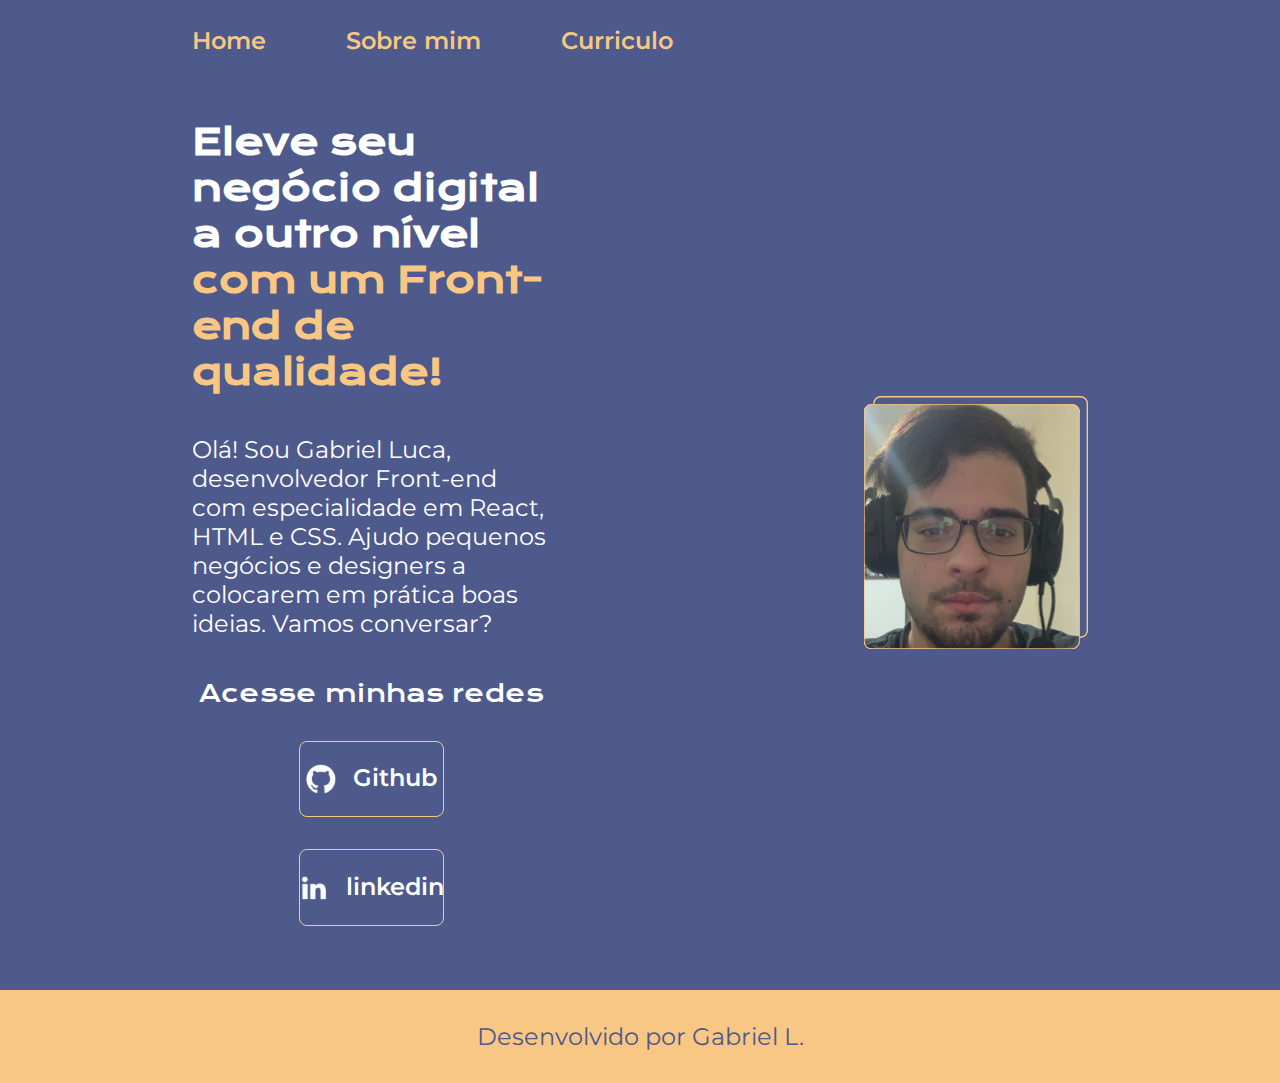
<file: index.html>
<!DOCTYPE html>
<html lang="pt-br">

<head>
    <meta charset="UTF-8">
    <meta http-equiv="X-UA-Compatible" content="IE=edge">
    <meta name="viewport" content="width=device-width, initial-scale=1.0">
    <title>Portifólio</title>
    <link rel="stylesheet" href="./styles/style.css">
</head>

<body>
    <header class="cabecalho">
        <nav class="cabecalho__menu">
            <a class="cabecalho__menu__link" href="index.html">Home</a>
            <a class="cabecalho__menu__link" href="about.html">Sobre mim</a>
            <a class="cabecalho__menu__link" href="CV.html">Curriculo</a>
        </nav>
    </header>
    <main class="apresentacao">
        <section class="apresentacao__conteudo">
            <h1 class="apresentacao__conteudo__titulo">Eleve seu negócio digital a outro nível<strong 
            class="titulo-destaque"> com um Front-end de qualidade!</strong>
            </h1>
            <p class="apresentacao__conteudo__texto">Olá! Sou Gabriel Luca, desenvolvedor
            Front-end com especialidade em React, HTML e
            CSS. Ajudo pequenos negócios e designers a
            colocarem em prática boas ideias. Vamos
            conversar?</p>

            
            <div class="apresentacao__links">
                <h2 class="apresentacao__links__subtitulo">Acesse minhas redes</h2>
                <a class="apresentacao__links__navegacao" href="https://github.com/gabrielpessanha">
                    <img src="./assets/github.svg">
                    Github
                </a>
                <a class="apresentacao__links__navegacao" href="https://www.linkedin.com/in/gabrielpessanha8/">
                    <img src="./assets/linkedin.svg">
                    linkedin
                </a>
               
            </div>
        </section>
        <img class="apresentacao__imagem" src="./assets/Imagem.svg" alt="Foto do Gabriel">
    </main>
    <footer class="rodape">
        <p>Desenvolvido por Gabriel L.</p>
    </footer>
</body>

</html>
</file>
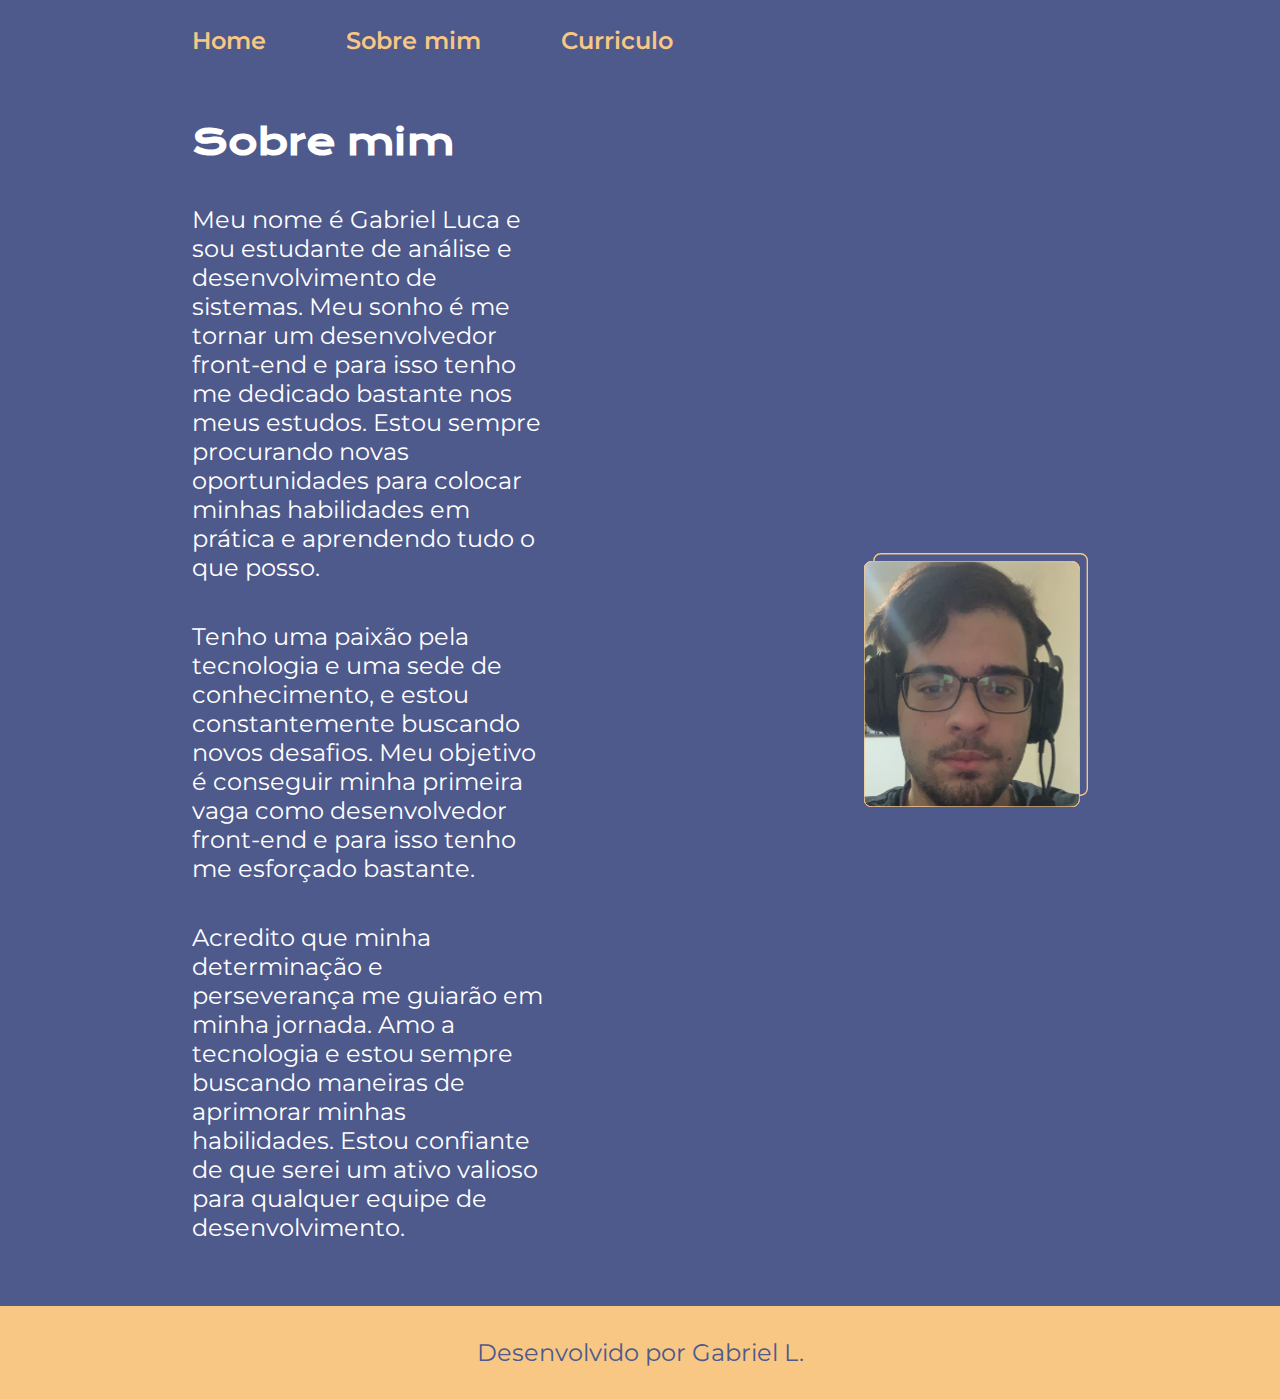
<file: about.html>
<!DOCTYPE html>
<html lang="pt-br">

<head>
    <meta charset="UTF-8">
    <meta http-equiv="X-UA-Compatible" content="IE=edge">
    <meta name="viewport" content="width=device-width, initial-scale=1.0">
    <title>Sobre mim</title>
    <link rel="stylesheet" href="./styles/style.css">
</head>

<body>
    <header class="cabecalho">
        <nav class="cabecalho__menu">
            <a class="cabecalho__menu__link" href="index.html">Home</a>
            <a class="cabecalho__menu__link" href="about.html">Sobre mim</a>
            <a class="cabecalho__menu__link" href="CV.html">Curriculo</a>
        </nav>
    </header>

    <main class="apresentacao">
        <section class="apresentacao__conteudo">
            <h1 class="apresentacao__conteudo__titulo">Sobre mim</h1>

            <p class="apresentacao__conteudo__texto">Meu nome é Gabriel Luca e sou estudante de análise e desenvolvimento de sistemas. Meu sonho é me tornar um desenvolvedor front-end e para isso tenho me dedicado bastante nos meus estudos. Estou sempre procurando novas oportunidades para colocar minhas habilidades em prática e aprendendo tudo o que posso.</p>

            <p class="apresentacao__conteudo__texto">
                Tenho uma paixão pela tecnologia e uma sede de conhecimento, e estou constantemente buscando novos desafios. Meu objetivo é conseguir minha primeira vaga como desenvolvedor front-end e para isso tenho me esforçado bastante.</p>

            <p class="apresentacao__conteudo__texto">Acredito que minha determinação e perseverança me guiarão em minha jornada. Amo a tecnologia e estou sempre buscando maneiras de aprimorar minhas habilidades. Estou confiante de que serei um ativo valioso para qualquer equipe de desenvolvimento.</P>

        </section>
        <img class="apresentacao__imagem" src="./assets/Imagem.svg" alt="Foto do Gabriel L.">
    </main>

    <footer class="rodape">
        <p>Desenvolvido por Gabriel L.</p>
    </footer>
</body>

</html>
</file>
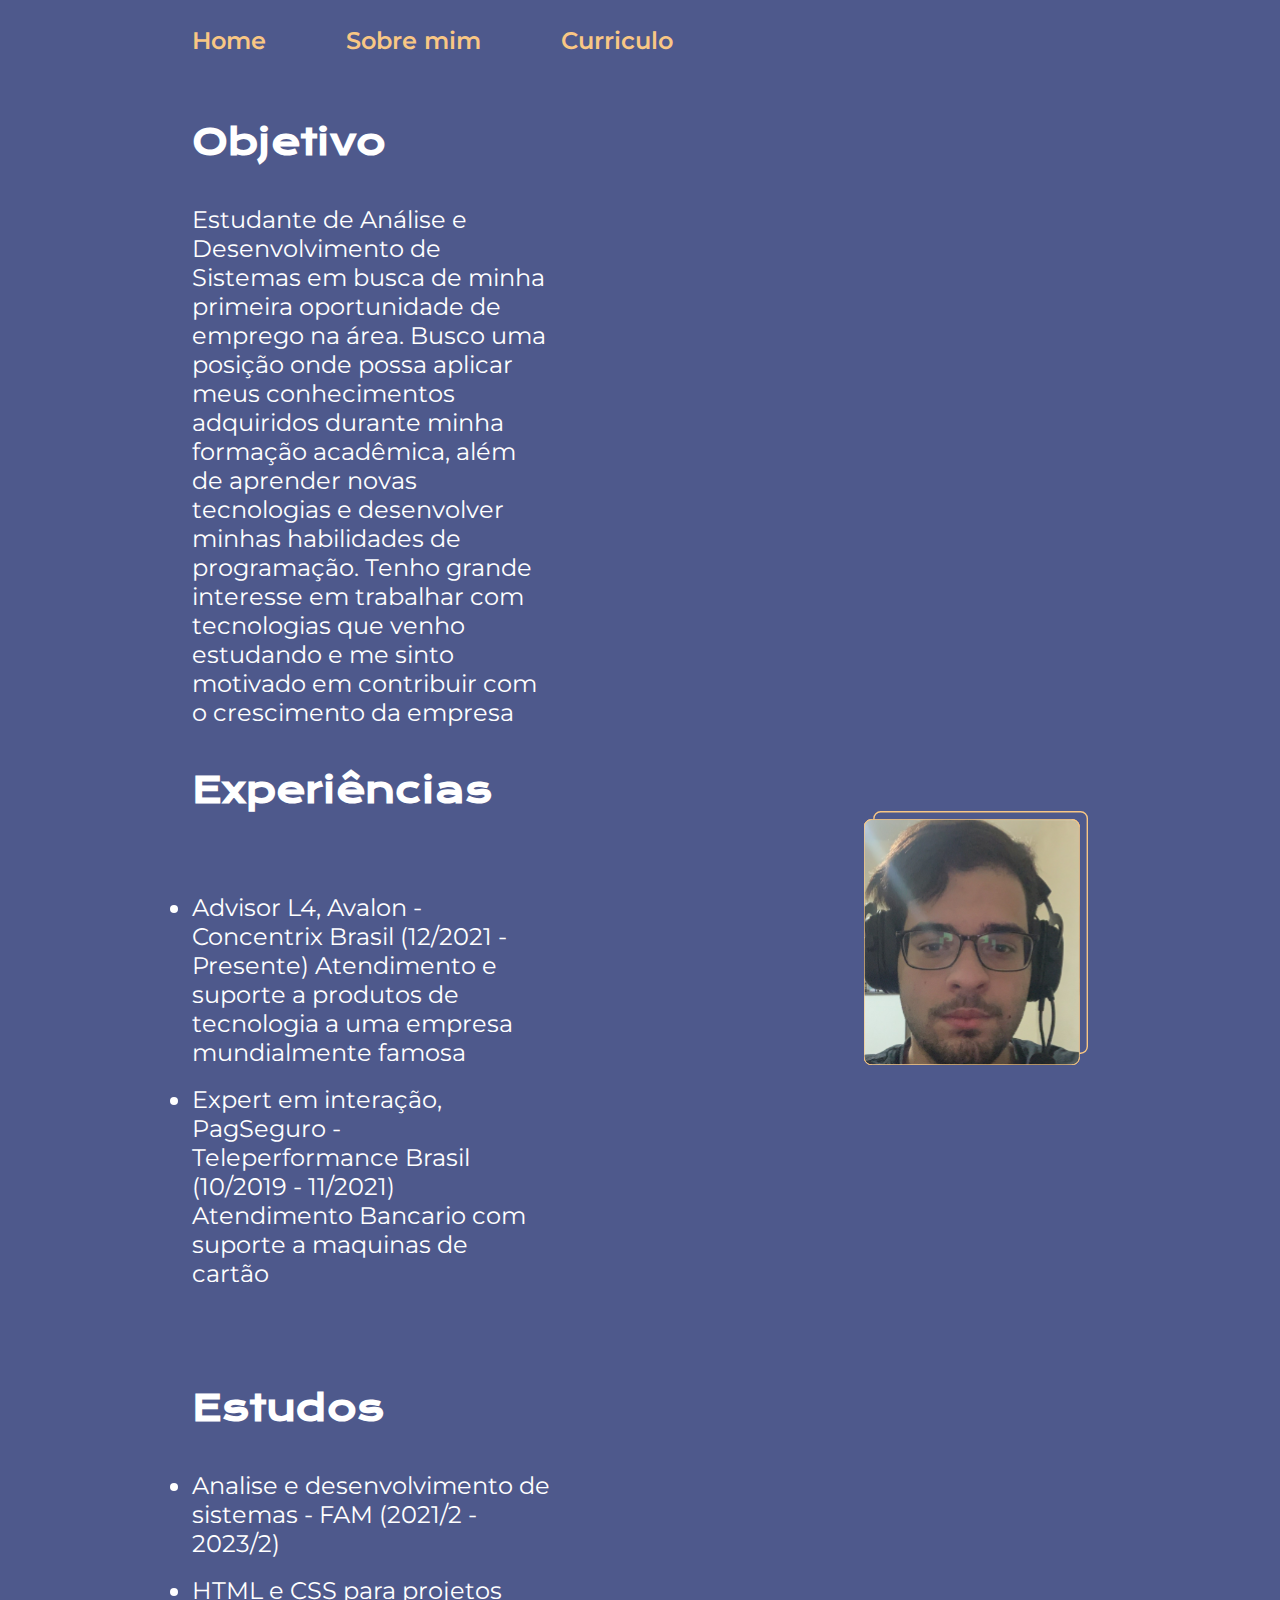
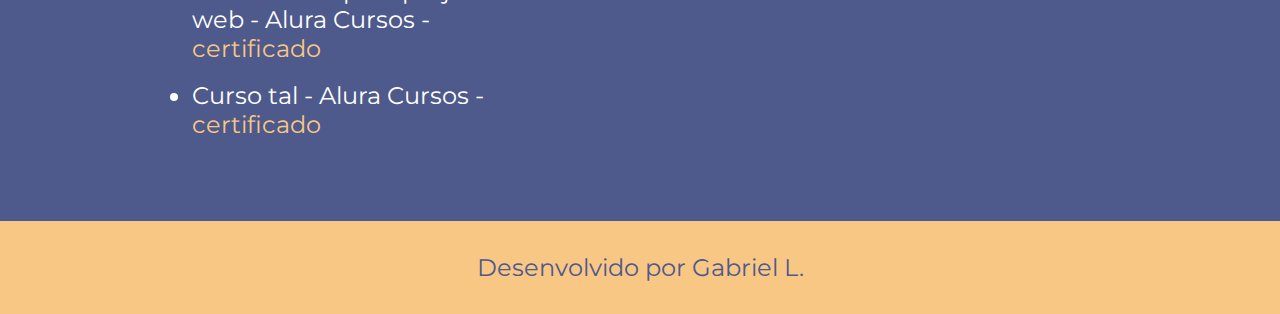
<file: CV.html>
<!DOCTYPE html>
<html lang="pt-br">
<head>
    <meta charset="UTF-8">
    <meta http-equiv="X-UA-Compatible" content="IE=edge">
    <meta name="viewport" content="width=device-width, initial-scale=1.0">
    <title>Sobre mim</title>
    <link rel="stylesheet" href="./styles/style.css">
</head>

<body>

    <header class="cabecalho">
        <nav class="cabecalho__menu">
            <a class="cabecalho__menu__link" href="index.html">Home</a>
            <a class="cabecalho__menu__link" href="about.html">Sobre mim</a>
            <a class="cabecalho__menu__link" href="CV.html">Curriculo</a>

        </nav>
    </header>

   
    <main class="apresentacao">
        <section class="apresentacao__conteudo">
            <h1 class="apresentacao__conteudo__titulo">Objetivo</h1>
            <p class="apresentacao__conteudo__texto">
                Estudante de Análise e Desenvolvimento de Sistemas em busca de minha primeira oportunidade de emprego na área. Busco uma posição onde possa aplicar meus conhecimentos adquiridos durante minha formação acadêmica, além de aprender novas tecnologias e desenvolver minhas habilidades de programação. Tenho grande interesse em trabalhar com tecnologias que venho estudando e me sinto motivado em contribuir com o crescimento da empresa
            </p>
            <h2 class="apresentacao__conteudo__titulo">Experiências</h2>
            <p class="apresentacao__conteudo__texto">
            <ul class="apresentacao__conteudo__texto">
                
                <li> Advisor L4, Avalon - Concentrix Brasil (12/2021 - Presente)
                    Atendimento e suporte a produtos de tecnologia a uma empresa mundialmente famosa
                </li>

                <li> Expert em interação, PagSeguro  - Teleperformance Brasil (10/2019 - 11/2021)
                    Atendimento Bancario com suporte a maquinas de cartão</li>
            </ul>
            </p>
            <h2 class="apresentacao__conteudo__titulo">Estudos</h2>
            <div class="apresentacao__conteudo__texto">
            <ul class="apresentacao__conteudo__texto">
                <li>Analise e desenvolvimento de sistemas - FAM (2021/2 - 2023/2) </li>
                <li>HTML e CSS para projetos web - Alura Cursos -<a href="linkdocertificado"> certificado</a></li>
                <li>Curso tal - Alura Cursos -<a href="linkdocertificado"> certificado</a></li>
            </ul>
            </div>    
        </section>
        <img class="apresentacao__imagem"  src="./assets/Imagem.svg" alt="Foto do Gabriel L.">
    </main> 


    <footer class="rodape">
        <p>Desenvolvido por Gabriel L.</p>
    </footer>
</body>

</html>
</file>
<file: styles/style.css>
@import url('https://fonts.googleapis.com/css2?family=Krona+One&family=Montserrat:wght@400;600&display=swap');

:root {
    --cor-primaria: #4E598C;
    --cor-secundaria: #FFFFFF;
    --cor-terciaria: #F9C784;
    --cor-hover: #F9C784;

    --fonte-primaria: 'Krona One', sans-serif;
    --fonte-secundaria: 'Montserrat', sans-serif;
}


*{
    margin: 0;
    padding: 0;
}

body{
    box-sizing: border-box;
    background-color: var(--cor-primaria);
    color: var(--cor-secundaria);
}
.cabecalho{
    padding: 2% 0% 0% 15%;
}
.cabecalho__menu{
    display: flex;
    gap: 5rem;
}
.cabecalho__menu__link{
    font-family: var(--fonte-secundaria);
    font-size: 1.5rem;
    font-weight: 600;
    color: var(--cor-terciaria);
    text-decoration: none;
}
.apresentacao{
    padding: 5% 15%;
    display: flex;
    align-items: center;
    justify-content: space-between;
    gap: 82px;
}
.apresentacao__conteudo{
    width: 40%;
    display: flex;
    flex-direction: column;
    gap: 2.5rem;

}

.apresentacao__conteudo__titulo{
    font-size: 2.25rem;
    font-family: var(--fonte-primaria);


}
.titulo-destaque{
    color: var(--cor-terciaria);
}
.apresentacao__conteudo__texto{
    font-size: 1.5rem;
    font-family: var(--fonte-secundaria);
}

.apresentacao__links{
    display: flex;
    flex-direction: column;
    justify-content: space-between;
    align-items: center;
    gap: 2rem;
}
.apresentacao__links__subtitulo{
    font-family: var(--fonte-primaria);
    font-weight: 400;
    font-size: 1.5rem;
}
.apresentacao__links__navegacao{
    display: flex;
    justify-content: center;
    gap: 1rem;
    border: 0.12rem solid var(--cor-terciaria);
    width: 40%;
    text-align: center;
    border-radius: 0.5rem;
    font-size: 1.5rem;
    font-weight: 600;
    padding: 1.34rem 0;
    text-decoration: none;
    color: var(--cor-secundaria);
    font-family: var(--fonte-secundaria);

    background-image: -webkit-linear-gradient(45deg, var(--cor-terciaria) 50%, transparent 50%);
    background-image: linear-gradient(45deg, var(--cor-terciaria) 50%, transparent 50%);
    background-position: 100%;
    background-size: 400%;
    -webkit-transition: background 600ms ease-in-out;
    transition: background 600ms ease-in-out;
}
.apresentacao__links__navegacao:hover{
    background-color: var(--cor-terciaria);
    background-position: 0;
   
    transition: background 600ms ease-in-out;
}

.apresentacao__imagem {
    width: 25%;
}

.rodape{
    color: var(--cor-primaria);
    background-color: var(--cor-terciaria);
    padding: 2rem;
    text-align: center;
    font-family: var(--fonte-secundaria);
    font-size: 1.5rem;
    font-weight: 400;
}


.apresentacao__conteudo__texto a{
    text-decoration: none;
    color: var(--cor-terciaria);
}

.apresentacao__conteudo__texto li{
margin-bottom: 5%
;
}

@media (max-width: 1200px ) {

    .cabecalho {
        padding: 10%;
        width: auto;

    }

    .cabecalho__menu{
        justify-content: flex-start;
        max-width: 100%;
        display: flex;
        flex-wrap: wrap;
      
    }

    .apresentacao {
        flex-direction: column-reverse;
        padding: 5%;

        
    }

    .apresentacao__conteudo {
        width: auto;
        
    }
   
}
</file>
